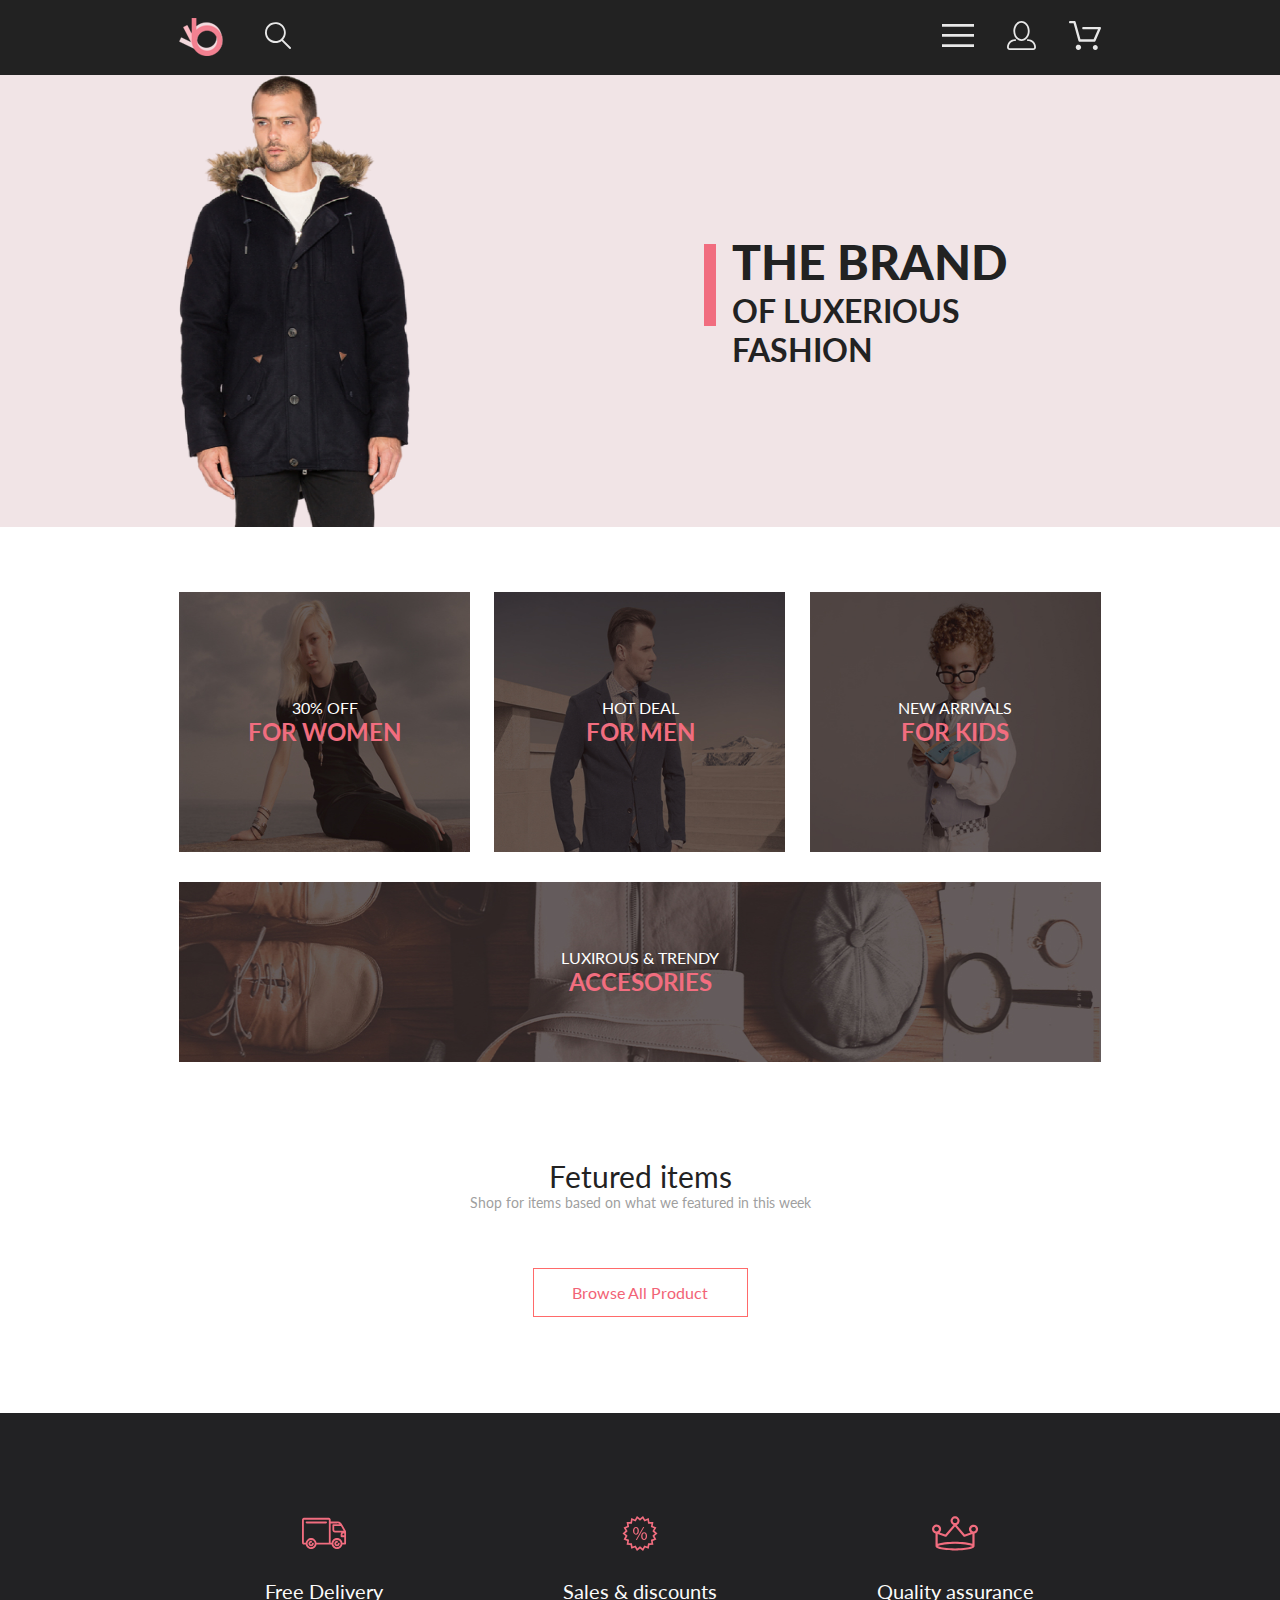
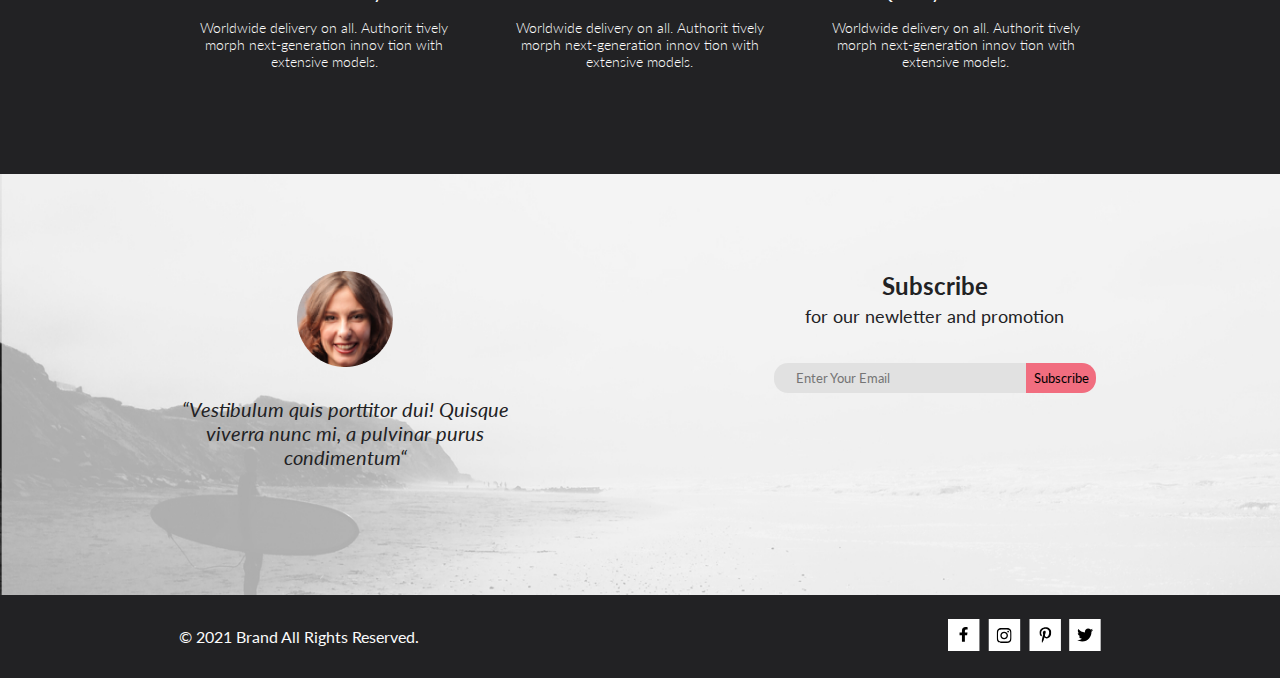
<file: index.html>
<!DOCTYPE html>
<html lang="en">

<head>
    <meta charset="UTF-8">
    <meta name="viewport" content="width=device-width, initial-scale=1.0">
    <title>Shop-1__JS</title>
    <link rel="stylesheet" href="css/style.css">
    <link rel="preconnect" href="https://fonts.gstatic.com">
    <link href="https://fonts.googleapis.com/css2?family=Lato:ital,wght@0,300;0,400;0,700;0,900;1,400&display=swap"
        rel="stylesheet">
</head>

<body>
    <header class="header">
        <div class="container">
            <div class="header__flex">
                <div class="header__item">
                    <svg class="logo" width="44" height="38" viewBox="0 0 44 38" fill="none"
                        xmlns="http://www.w3.org/2000/svg" xmlns:xlink="http://www.w3.org/1999/xlink">
                        <rect width="44" height="38" fill="url(#pattern0)" />
                        <defs>
                            <pattern id="pattern0" patternContentUnits="objectBoundingBox" width="1" height="1">
                                <use xlink:href="#image0" transform="scale(0.0227273 0.0263158)" />
                            </pattern>
                            <image id="image0" width="44" height="38"
                                xlink:href="[data-uri]" />
                        </defs>
                    </svg>
                    <button type="button" class="header__button "><svg id="search-img" width="27" height="28"
                            viewBox="0 0 27 28" fill="none" xmlns="http://www.w3.org/2000/svg">
                            <path
                                d="M19.0596 17.6259C20.6713 15.8658 21.6282 13.6048 21.7698 11.2225C21.9113 8.84018 21.2288 6.48173 19.8369 4.54318C18.445 2.60463 16.4285 1.20404 14.126 0.576619C11.8234 -0.0508009 9.3751 0.13316 7.19217 1.09761C5.00923 2.06205 3.22463 3.74825 2.13804 5.87302C1.05145 7.9978 0.729054 10.4318 1.225 12.7661C1.72094 15.1005 3.00501 17.1932 4.86158 18.6927C6.71814 20.1922 9.03413 21.0072 11.4206 21.0009C13.673 21.004 15.8645 20.27 17.6606 18.9109L25.4086 26.7179C25.4941 26.807 25.5965 26.8781 25.7099 26.927C25.8232 26.9759 25.9452 27.0017 26.0686 27.0029C26.1923 27.0033 26.3148 26.9782 26.4283 26.9292C26.5419 26.8801 26.6441 26.8082 26.7286 26.7179C26.9025 26.537 26.9997 26.2958 26.9997 26.0449C26.9997 25.794 26.9025 25.5528 26.7286 25.3719L19.0596 17.6259ZM2.88662 10.5009C2.89946 8.81563 3.41094 7.17187 4.35659 5.77685C5.30224 4.38183 6.63972 3.29801 8.20044 2.662C9.76115 2.02599 11.4752 1.86627 13.1266 2.20298C14.7779 2.53969 16.2926 3.35775 17.4797 4.55404C18.6668 5.75033 19.4732 7.27129 19.7972 8.92519C20.1212 10.5791 19.9483 12.2919 19.3002 13.8476C18.6522 15.4034 17.5581 16.7325 16.1559 17.6674C14.7536 18.6023 13.1059 19.1011 11.4206 19.1009C9.14916 19.0901 6.97482 18.1784 5.37484 16.566C3.77486 14.9537 2.87998 12.7724 2.88662 10.5009Z"
                                fill="#E8E8E8" />
                        </svg></button>
                    <input type="search" id="header-search" class="header-search">
                </div>
                <ul class=" header__item header__list">
                    <li class="header__list-item"><button type="button" id="burger"
                            class="header__button header__burger"><svg width="32" height="23" viewBox="0 0 32 23"
                                fill="none" xmlns="http://www.w3.org/2000/svg">
                                <path d="M0 23V20.31H32V23H0ZM0 12.76V10.07H32V12.76H0ZM0 2.69V0H32V2.69H0Z"
                                    fill="#E8E8E8" />
                            </svg>
                        </button></li>
                    <li class="header__list-item header__list-item-display"><a href="registration.html"><svg width="29"
                                height="29" viewBox="0 0 29 29" fill="none" xmlns="http://www.w3.org/2000/svg">
                                <path
                                    d="M14.5 19.937C19 19.937 22.656 15.464 22.656 9.968C22.656 4.472 19 0 14.5 0C13.3631 0.0217413 12.2463 0.303398 11.2351 0.823397C10.2239 1.34339 9.34507 2.08794 8.66602 3C7.12663 4.99573 6.30819 7.45381 6.34399 9.974C6.34399 15.465 10 19.937 14.5 19.937ZM14.5 1.813C18 1.813 20.844 5.472 20.844 9.969C20.844 14.466 17.998 18.125 14.5 18.125C11.002 18.125 8.15603 14.465 8.15503 9.969C8.15403 5.473 11 1.813 14.5 1.813ZM20.844 18.125C20.6036 18.125 20.373 18.2205 20.203 18.3905C20.033 18.5605 19.9375 18.7911 19.9375 19.0315C19.9375 19.2719 20.033 19.5025 20.203 19.6725C20.373 19.8425 20.6036 19.938 20.844 19.938C22.526 19.9399 24.1386 20.6088 25.3279 21.7982C26.5172 22.9875 27.1861 24.6 27.188 26.282C27.1875 26.5221 27.0918 26.7523 26.922 26.9221C26.7522 27.0918 26.5221 27.1875 26.282 27.188H2.71997C2.47985 27.1875 2.24975 27.0918 2.07996 26.9221C1.91016 26.7523 1.81449 26.5221 1.81396 26.282C1.81608 24.6001 2.48517 22.9877 3.67444 21.7985C4.86371 20.6092 6.47608 19.9401 8.15796 19.938C8.39824 19.938 8.62868 19.8425 8.79858 19.6726C8.96849 19.5027 9.06396 19.2723 9.06396 19.032C9.06396 18.7917 8.96849 18.5613 8.79858 18.3914C8.62868 18.2215 8.39824 18.126 8.15796 18.126C5.99541 18.1279 3.92201 18.9875 2.39258 20.5164C0.863144 22.0453 0.00264777 24.1185 0 26.281C0.000794067 27.0019 0.287502 27.693 0.797241 28.2027C1.30698 28.7125 1.99811 28.9992 2.71899 29H26.282C27.0027 28.9989 27.6936 28.7121 28.2031 28.2024C28.7126 27.6927 28.9992 27.0017 29 26.281C28.9974 24.1187 28.1372 22.0457 26.6083 20.5168C25.0793 18.9878 23.0063 18.1276 20.844 18.125Z"
                                    fill="#E8E8E8" />
                            </svg></a></li>

                    <li class="header__list-item header__list-item--margin header__list-item-display"><a
                            href="cart.html" class="header__button header__basket"><svg width="32" height="29"
                                viewBox="0 0 32 29" fill="none" xmlns="http://www.w3.org/2000/svg">
                                <path
                                    d="M26.2009 29C25.5532 28.9738 24.9415 28.6948 24.4972 28.2227C24.0529 27.7506 23.8114 27.1232 23.8245 26.475C23.8376 25.8269 24.1043 25.2097 24.5673 24.7559C25.0303 24.3022 25.6527 24.048 26.301 24.048C26.9493 24.048 27.5717 24.3022 28.0347 24.7559C28.4977 25.2097 28.7644 25.8269 28.7775 26.475C28.7906 27.1232 28.549 27.7506 28.1047 28.2227C27.6604 28.6948 27.0488 28.9738 26.401 29H26.2009ZM6.75293 26.32C6.75293 25.79 6.91011 25.2718 7.20459 24.8311C7.49907 24.3904 7.91764 24.0469 8.40735 23.844C8.89705 23.6412 9.43594 23.5881 9.95581 23.6915C10.4757 23.7949 10.9532 24.0502 11.328 24.425C11.7028 24.7998 11.9581 25.2773 12.0615 25.7972C12.1649 26.317 12.1118 26.8559 11.9089 27.3456C11.7061 27.8353 11.3626 28.2539 10.9219 28.5483C10.4812 28.8428 9.96304 29 9.43298 29C9.08087 29.0003 8.73212 28.9311 8.40674 28.7966C8.08136 28.662 7.78569 28.4646 7.53662 28.2158C7.28755 27.9669 7.09001 27.6713 6.9552 27.3461C6.82039 27.0208 6.75098 26.6721 6.75098 26.32H6.75293ZM10.553 20.686C10.2935 20.6868 10.0409 20.6024 9.83411 20.4457C9.62727 20.2891 9.47758 20.0689 9.40796 19.819L4.57495 2.36401H1.18201C0.868521 2.36401 0.567859 2.23947 0.346191 2.01781C0.124523 1.79614 0 1.49549 0 1.18201C0 0.868519 0.124523 0.567873 0.346191 0.346205C0.567859 0.124537 0.868521 5.81268e-06 1.18201 5.81268e-06H5.46301C5.7225 -0.00080736 5.97504 0.0837201 6.18176 0.240568C6.38848 0.397416 6.53784 0.617884 6.60693 0.868006L11.4399 18.323H24.6179L29.001 8.27501H14.401C14.2428 8.27961 14.0854 8.25242 13.9379 8.19507C13.7904 8.13771 13.6559 8.05134 13.5424 7.94108C13.4288 7.83082 13.3386 7.69891 13.277 7.55315C13.2154 7.40739 13.1836 7.25075 13.1836 7.0925C13.1836 6.93426 13.2154 6.77762 13.277 6.63186C13.3386 6.4861 13.4288 6.35419 13.5424 6.24393C13.6559 6.13367 13.7904 6.0473 13.9379 5.98994C14.0854 5.93259 14.2428 5.90541 14.401 5.91001H30.814C31.0097 5.90996 31.2022 5.95866 31.3744 6.05172C31.5465 6.14478 31.6928 6.27926 31.7999 6.44301C31.9078 6.60729 31.9734 6.79569 31.9908 6.99145C32.0083 7.18721 31.9771 7.38424 31.9 7.565L26.495 19.977C26.4026 20.1876 26.251 20.3668 26.0585 20.4927C25.866 20.6186 25.641 20.6858 25.411 20.686H10.553Z"
                                    fill="#E8E8E8" />
                            </svg>
                        </a></li>
                </ul>
            </div>
        </div>
        <nav id="navigation" class="navigation">
            <h2 class="navigation__h2">Menu</h2>
            <ul class="navigation__list">
                <li class="navigation__item">
                    <h3 class="navigation__h3">Man</h3>
                    <ul class="navigation__item-list">
                        <li class="navigation__item-list-li"><a href="#"
                                class="navigation__item-list-link navigation__item-list-link--hover">Accessories</a>
                        </li>
                        <li class="navigation__item-list-li"><a href="#"
                                class="navigation__item-list-link navigation__item-list-link--hover">Bags</a>
                        </li>
                        <li class="navigation__item-list-li"><a href="#"
                                class="navigation__item-list-link navigation__item-list-link--hover">Denim</a>
                        </li>
                        <li class="navigation__item-list-li navigation__item-list-li--margin"><a href="#"
                                class="navigation__item-list-link navigation__item-list-link--hover">T-Shirts</a>
                        </li>
                    </ul>
                </li>
                <li class="navigation__item">
                    <h3 class="navigation__h3">Woman</h3>
                    <ul class="navigation__item-list">
                        <li class="navigation__item-list-li"><a href="#"
                                class="navigation__item-list-link navigation__item-list-link--hover">Accessories</a>
                        </li>
                        <li class="navigation__item-list-li"><a href="#"
                                class="navigation__item-list-link navigation__item-list-link--hover">Jackets &
                                Coats</a></li>
                        <li class="navigation__item-list-li"><a href="#"
                                class="navigation__item-list-link navigation__item-list-link--hover">Polos</a>
                        </li>
                        <li class="navigation__item-list-li"><a href="#"
                                class="navigation__item-list-link navigation__item-list-link--hover">T-Shirts</a>
                        </li>
                        <li class="navigation__item-list-li navigation__item-list-li--margin"><a href="#"
                                class="navigation__item-list-link navigation__item-list-link--hover">Shirts</a>
                        </li>
                    </ul>
                </li>
                <li class="navigation__item">
                    <h3 class="navigation__h3">Kids</h3>
                    <ul class="navigation__item-list">
                        <li class="navigation__item-list-li"><a href="#"
                                class="navigation__item-list-link navigation__item-list-link--hover">Accessories</a>
                        </li>
                        <li class="navigation__item-list-li"><a href="#"
                                class="navigation__item-list-link navigation__item-list-link--hover">Jackets &
                                Coats</a></li>
                        <li class="navigation__item-list-li"><a href="#"
                                class="navigation__item-list-link navigation__item-list-link--hover">Polos</a>
                        </li>
                        <li class="navigation__item-list-li"><a href="#"
                                class="navigation__item-list-link navigation__item-list-link--hover">T-Shirts</a>
                        </li>
                        <li class="navigation__item-list-li"><a href="#"
                                class="navigation__item-list-link navigation__item-list-link--hover">Shirts</a>
                        </li>
                        <li class="navigation__item-list-li navigation__item-list-li--margin"><a href="#"
                                class="navigation__item-list-link navigation__item-list-link--hover">Bags</a>
                        </li>
                    </ul>
                </li>
            </ul>
            <button class="navigation__button-cross" type="button"><img src="img/nav__img-cross.png"
                    alt="Крестик"></button>
        </nav>
    </header>
    <main class="main">
        <section class="intro">
            <div class="intro__flex container">
                <div class="intro__item intro__item--display">
                    <img src="img/intro_img.png" class="intro__img" width="800" height="764" alt="Мужчина">
                </div>
                <div class="intro__item intro__item--font">
                    <div style="position: relative;">
                        <h1 class="intro__item-before"><span class="intro__h1 intro__h1--weight--900">The
                                brand</span> <span class="intro__h1 intro__h1--weight--700">of luxerious
                                fashion</span></h1>
                    </div>
                </div>
            </div>
            <div class="intro__overlay"></div>
        </section>
        <section class="stock">
            <div class="container">
                <h2 class="stock__h2-none">Stock</h2>
                <ul class="stock__flex">
                    <li class="stock__for-women stock__item">
                        <h2 class="stock__h2">30% off</h2>
                        <p class="stock__text">For women</p>
                    </li>
                    <li class="stock__for-men stock__item">
                        <h2 class="stock__h2">Hot deal</h2>
                        <p class="stock__text">For men</p>
                    </li>
                    <li class="stock__for-kids stock__item">
                        <h2 class="stock__h2">New arrivals</h2>
                        <p class="stock__text">For kids</p>
                    </li>
                    <li class="stock__accesories">
                        <h2 class="stock__h2">Luxirous & trendy</h2>
                        <p class="stock__text">Accesories</p>
                    </li>
                </ul>
            </div>
        </section>
        <section class="fetured">
            <div class="container">
                <h2 class="fetured__h2">Fetured items</h2>
                <p class="fetured__text">Shop for items based on what we featured in this week</p>
                <ul class="fetured__flex">

                </ul>
                <button type="button" class="fetured__button">Browse All Product</button>
            </div>
        </section>
        <section class="advantages">
            <h2 class="advantages__h2-none">Advantages</h2>
            <div class="container">
                <ul class="advantages__flex">
                    <li class="advantages__item">
                        <svg class="advantages__img" width="45" height="35" viewBox="0 0 46 32" fill="none"
                            xmlns="http://www.w3.org/2000/svg">
                            <path
                                d="M30.2873 27.2429H14.8103C14.6031 28.5509 13.936 29.742 12.929 30.6021C11.922 31.4621 10.6411 31.9346 9.31682 31.9346C7.99252 31.9346 6.71166 31.4621 5.70464 30.6021C4.69762 29.742 4.03052 28.5509 3.82332 27.2429H1.88631C1.39149 27.2397 0.918139 27.0404 0.570025 26.6887C0.221911 26.337 0.0274507 25.8618 0.0293142 25.3669V1.87695C0.0271852 1.38195 0.221516 0.906335 0.569658 0.554443C0.917801 0.202551 1.39131 0.00317363 1.88631 0H27.4373C27.9322 0.00317353 28.4056 0.202522 28.7536 0.554443C29.1016 0.906364 29.2957 1.38204 29.2933 1.87695V3.78198H36.4143C36.4947 3.78164 36.5747 3.79208 36.6523 3.81299C38.9523 4.01299 40.1093 5.2129 41.3293 7.2749L44.8883 13.3689C44.9732 13.5136 45.018 13.6782 45.0183 13.8459V26.304C45.0194 26.5515 44.9221 26.7892 44.7479 26.9651C44.5737 27.141 44.3369 27.2406 44.0893 27.2419H41.2753C41.0681 28.5499 40.401 29.741 39.394 30.6011C38.387 31.4611 37.1061 31.9336 35.7818 31.9336C34.4575 31.9336 33.1767 31.4611 32.1696 30.6011C31.1626 29.741 30.4955 28.5499 30.2883 27.2419L30.2873 27.2429ZM32.0653 26.304C32.0732 27.0369 32.2977 27.7511 32.7107 28.3567C33.1236 28.9623 33.7065 29.4322 34.3859 29.7073C35.0653 29.9824 35.811 30.0503 36.5289 29.9026C37.2469 29.7548 37.9051 29.398 38.4207 28.877C38.9363 28.3559 39.2862 27.6941 39.4265 26.9746C39.5667 26.2551 39.491 25.5103 39.2088 24.8337C38.9267 24.1572 38.4507 23.5794 37.8408 23.1729C37.2309 22.7663 36.5143 22.5491 35.7813 22.5488C34.791 22.5552 33.8436 22.9543 33.1469 23.6582C32.4503 24.3621 32.0613 25.3136 32.0653 26.304ZM5.60134 26.304C5.60923 27.0369 5.83376 27.7511 6.24669 28.3567C6.65962 28.9623 7.2425 29.4322 7.92192 29.7073C8.60135 29.9824 9.34697 30.0503 10.0649 29.9026C10.7829 29.7548 11.4411 29.398 11.9567 28.877C12.4723 28.3559 12.8222 27.6941 12.9625 26.9746C13.1027 26.2551 13.027 25.5103 12.7448 24.8337C12.4627 24.1572 11.9867 23.5794 11.3768 23.1729C10.7669 22.7663 10.0503 22.5491 9.31731 22.5488C8.32679 22.5549 7.37915 22.9537 6.6823 23.6577C5.98545 24.3617 5.59634 25.3134 5.60033 26.304H5.60134ZM41.2733 25.366H43.1593V19.7478H40.4233C40.3007 19.7473 40.1794 19.7227 40.0664 19.6753C39.9533 19.6279 39.8507 19.5585 39.7644 19.4714C39.6781 19.3843 39.6099 19.281 39.5635 19.1675C39.5172 19.054 39.4937 18.9324 39.4943 18.8098V16.9629C39.494 16.2423 39.7696 15.5488 40.2643 15.0249H33.8853C33.8081 15.0248 33.7312 15.015 33.6563 14.9958C32.9516 14.933 32.2961 14.6081 31.8194 14.0852C31.3428 13.5623 31.0798 12.8794 31.0823 12.1719V7.47192C31.0817 7.34927 31.1052 7.22758 31.1515 7.11401C31.1978 7.00044 31.2661 6.89725 31.3523 6.81006C31.4386 6.72286 31.5412 6.6535 31.6543 6.60596C31.7674 6.55841 31.8887 6.53361 32.0113 6.53296H38.4943C38.15 6.21428 37.7426 5.97123 37.2986 5.81982C36.8545 5.66842 36.3836 5.61187 35.9163 5.65381H29.2933V25.3618H30.2873C30.4945 24.0538 31.1616 22.8627 32.1687 22.0027C33.1757 21.1426 34.4565 20.6702 35.7808 20.6702C37.1051 20.6702 38.386 21.1426 39.393 22.0027C40.4 22.8627 41.0671 24.0538 41.2743 25.3618L41.2733 25.366ZM14.8093 25.366H27.4363V1.87598H1.88631V25.366H3.82332C4.03052 24.058 4.69762 22.8666 5.70464 22.0066C6.71166 21.1465 7.99252 20.6741 9.31682 20.6741C10.6411 20.6741 11.922 21.1465 12.929 22.0066C13.936 22.8666 14.6031 24.058 14.8103 25.366H14.8093ZM41.3513 16.9658V17.875H43.1593V16.0278H42.2803C42.0335 16.0294 41.7973 16.1288 41.6234 16.304C41.4495 16.4792 41.352 16.716 41.3523 16.9629L41.3513 16.9658ZM32.9383 12.1738C32.9372 12.4263 33.0363 12.6691 33.2139 12.8486C33.3914 13.0282 33.6328 13.13 33.8853 13.1318C33.9492 13.1316 34.0129 13.1384 34.0753 13.1519H42.6003L39.8343 8.41602H32.9343L32.9383 12.1738ZM33.0313 26.3059C33.0284 25.5734 33.3162 24.8695 33.8316 24.3489C34.3469 23.8283 35.0478 23.5333 35.7803 23.5288C36.0291 23.5288 36.2677 23.6278 36.4436 23.8037C36.6195 23.9796 36.7183 24.218 36.7183 24.4668C36.7183 24.7156 36.6195 24.9542 36.4436 25.1301C36.2677 25.306 36.0291 25.4048 35.7803 25.4048C35.602 25.4032 35.4272 25.4548 35.2782 25.5527C35.1291 25.6507 35.0125 25.7905 34.9432 25.9548C34.8738 26.1191 34.8548 26.3005 34.8887 26.4756C34.9225 26.6507 35.0076 26.8118 35.1331 26.9385C35.2586 27.0651 35.419 27.1516 35.5938 27.187C35.7686 27.2224 35.9499 27.2051 36.1149 27.1372C36.2798 27.0693 36.4208 26.9538 36.5201 26.8057C36.6193 26.6575 36.6723 26.4833 36.6723 26.3049C36.6723 26.0587 36.7701 25.8226 36.9443 25.6484C37.1184 25.4743 37.3546 25.3765 37.6008 25.3765C37.8471 25.3765 38.0832 25.4743 38.2574 25.6484C38.4315 25.8226 38.5293 26.0587 38.5293 26.3049C38.5293 27.0343 38.2396 27.7338 37.7239 28.2495C37.2081 28.7652 36.5087 29.0549 35.7793 29.0549C35.05 29.0549 34.3505 28.7652 33.8348 28.2495C33.319 27.7338 33.0293 27.0343 33.0293 26.3049L33.0313 26.3059ZM6.56731 26.3059C6.56438 25.5734 6.8522 24.8695 7.36757 24.3489C7.88294 23.8283 8.58378 23.5333 9.31633 23.5288C9.5651 23.5288 9.80369 23.6278 9.9796 23.8037C10.1555 23.9796 10.2543 24.218 10.2543 24.4668C10.2543 24.7156 10.1555 24.9542 9.9796 25.1301C9.80369 25.306 9.5651 25.4048 9.31633 25.4048C9.138 25.4032 8.96319 25.4548 8.81413 25.5527C8.66508 25.6507 8.54849 25.7905 8.47914 25.9548C8.4098 26.1191 8.39082 26.3005 8.42464 26.4756C8.45846 26.6507 8.54354 26.8118 8.66908 26.9385C8.79463 27.0651 8.95498 27.1516 9.12978 27.187C9.30458 27.2224 9.48595 27.2051 9.65087 27.1372C9.81579 27.0693 9.95683 26.9538 10.0561 26.8057C10.1553 26.6575 10.2083 26.4833 10.2083 26.3049C10.2083 26.0587 10.3061 25.8226 10.4803 25.6484C10.6544 25.4743 10.8906 25.3765 11.1368 25.3765C11.3831 25.3765 11.6193 25.4743 11.7934 25.6484C11.9675 25.8226 12.0653 26.0587 12.0653 26.3049C12.0653 27.0343 11.7756 27.7338 11.2599 28.2495C10.7441 28.7652 10.0447 29.0549 9.31532 29.0549C8.58598 29.0549 7.8865 28.7652 7.37078 28.2495C6.85505 27.7338 6.56532 27.0343 6.56532 26.3049L6.56731 26.3059ZM4.70934 5.65991C4.46056 5.65991 4.22198 5.56116 4.04607 5.38525C3.87016 5.20934 3.77132 4.9707 3.77132 4.72192C3.77132 4.47315 3.87016 4.2345 4.04607 4.05859C4.22198 3.88268 4.46056 3.78394 4.70934 3.78394H24.6093C24.8581 3.78394 25.0967 3.88268 25.2726 4.05859C25.4485 4.2345 25.5473 4.47315 25.5473 4.72192C25.5473 4.9707 25.4485 5.20934 25.2726 5.38525C25.0967 5.56116 24.8581 5.65991 24.6093 5.65991H4.70934Z"
                                fill="#F16D7F" />
                        </svg>
                        <h2 class="advantages__h2">Free Delivery</h2>
                        <p class="advantages__text">Worldwide delivery on all. Authorit tively morph next-generation
                            innov tion with
                            extensive
                            models.</p>
                    </li>
                    <li class="advantages__item">
                        <svg class="advantages__img" width="40" height="35" viewBox="0 0 40 40" fill="none"
                            xmlns="http://www.w3.org/2000/svg">
                            <path
                                d="M19.994 37.0239L16.523 39.9238L14.235 36.0039L9.995 37.5159L9.17297 33.0359L4.67999 32.991L5.41199 28.491L1.20398 26.8909L3.414 22.925L0 19.96L3.41199 16.9929L1.20203 13.0278L5.41101 11.428L4.67798 6.93286L9.172 6.88892L9.99402 2.40894L14.234 3.91992L16.522 0L19.993 2.8999L23.464 0L25.753 3.9209L29.993 2.40894L30.814 6.88989L35.308 6.93481L34.576 11.4299L38.784 13.03L36.574 16.9958L39.986 19.9609L36.574 22.928L38.783 26.894L34.574 28.4939L35.307 32.988L30.812 33.033L29.991 37.5139L25.753 36.0029L23.464 39.9229L19.994 37.0239ZM21.2 35.541L22.961 37.012L24.122 35.022L24.914 33.666L26.382 34.189L28.533 34.957L28.95 32.6838L29.235 31.1289L30.796 31.113L33.078 31.092L32.706 28.8098L32.452 27.25L33.911 26.696L36.045 25.8828L34.925 23.873L34.159 22.498L35.342 21.4709L37.076 19.9609L35.343 18.4609L34.16 17.4319L34.926 16.0559L36.047 14.0449L33.913 13.2339L32.454 12.6809L32.709 11.1208L33.081 8.83984L30.799 8.81689L29.239 8.80103L28.954 7.24683L28.538 4.97388L26.386 5.74097L24.918 6.26392L24.125 4.90698L22.963 2.91699L21.201 4.38794L19.996 5.39282L18.791 4.38794L17.03 2.91699L15.869 4.90601L15.077 6.26294L13.608 5.73999L11.458 4.97192L11.04 7.24585L10.755 8.80005L9.19501 8.81592L6.914 8.83789L7.28601 11.1199L7.53998 12.678L6.08099 13.2329L3.94598 14.0439L5.06702 16.0549L5.83301 17.4299L4.65002 18.459L2.91602 19.967L4.64899 21.4739L5.83197 22.5029L5.06598 23.8779L3.94501 25.8879L6.078 26.698L7.53802 27.2529L7.28302 28.812L6.91199 31.0959L9.19299 31.1189L10.753 31.135L11.038 32.6899L11.455 34.9619L13.607 34.1948L15.076 33.6719L15.868 35.0288L17.03 37.019L18.791 35.5479L19.996 34.543L21.2 35.541ZM21.318 23.02C21.318 20.093 22.883 18.4648 24.777 18.4648C26.783 18.4648 28.077 20.0279 28.077 22.7949C28.077 25.8539 26.492 27.3718 24.662 27.3718C22.883 27.3718 21.338 25.922 21.318 23.02ZM22.839 22.9319C22.816 24.7829 23.521 26.1899 24.711 26.1899C25.988 26.1899 26.561 24.8049 26.561 22.8899C26.561 21.1249 26.054 19.6528 24.711 19.6528C23.5 19.6488 22.839 21.1029 22.839 22.9309V22.9319ZM15.194 27.332L23.609 12.613H24.842L16.427 27.332H15.194ZM11.979 16.99C11.979 14.09 13.542 12.458 15.437 12.458C17.437 12.458 18.763 14.022 18.763 16.79C18.763 19.848 17.177 21.365 15.327 21.365C13.544 21.365 12 19.915 11.979 16.991V16.99ZM13.521 16.9238C13.477 18.7748 14.162 20.1809 15.371 20.1829C16.648 20.1829 17.221 18.7988 17.221 16.8828C17.221 15.1168 16.714 13.645 15.371 13.645C14.162 13.642 13.521 15.092 13.521 16.925V16.9238Z"
                                fill="#F16D7F" />
                        </svg>
                        <h2 class="advantages__h2">Sales & discounts</h2>
                        <p class="advantages__text">Worldwide delivery on all. Authorit tively morph next-generation
                            innov tion with
                            extensive
                            models.</p>
                    </li>
                    <li class="advantages__item">
                        <svg class="advantages__img" width="47" height="35" viewBox="0 0 48 35" fill="none"
                            xmlns="http://www.w3.org/2000/svg">
                            <path
                                d="M42.3938 8.53564C41.1774 8.52335 40.0058 8.99349 39.1351 9.84302C38.2644 10.6925 37.7655 11.8522 37.7479 13.0686C37.751 13.7086 37.892 14.3405 38.1612 14.9211C38.4304 15.5018 38.8215 16.0176 39.3079 16.4336L33.4479 18.4888L25.1089 8.80566C26.0042 8.50693 26.784 7.93646 27.3396 7.17358C27.8953 6.41071 28.1992 5.49331 28.2089 4.54956C28.1837 3.33432 27.6832 2.17743 26.8149 1.3269C25.9465 0.476377 24.7794 0 23.5639 0C22.3484 0 21.1813 0.476377 20.3129 1.3269C19.4446 2.17743 18.9441 3.33432 18.9189 4.54956C18.9285 5.48395 19.2261 6.39274 19.771 7.15186C20.316 7.91097 21.0817 8.48368 21.9639 8.79175L13.6119 18.4917L7.75396 16.4368C8.24003 16.0206 8.63074 15.5045 8.89959 14.9238C9.16843 14.3432 9.30908 13.7116 9.31194 13.0718C9.33497 12.195 9.10937 11.3296 8.6613 10.5757C8.21324 9.82172 7.56095 9.2099 6.77983 8.81104C5.99872 8.41217 5.12072 8.2424 4.24724 8.32153C3.37376 8.40067 2.54051 8.72555 1.8438 9.2583C1.14709 9.79105 0.61538 10.5101 0.310108 11.3323C0.00483695 12.1545 -0.0615238 13.0462 0.118702 13.9045C0.298928 14.7629 0.718349 15.5526 1.32854 16.1826C1.93873 16.8126 2.7148 17.2571 3.56694 17.4646V29.7556C3.5743 29.8376 3.59101 29.9184 3.61687 29.9966C3.58394 30.1233 3.56721 30.2538 3.56694 30.3848C3.56694 34.7968 21.4859 34.9268 23.5289 34.9268C25.5719 34.9268 43.4909 34.7978 43.4909 30.3848C43.4902 30.2539 43.4733 30.1234 43.4408 29.9966C43.4685 29.9189 43.4853 29.8379 43.4909 29.7556V17.4646C44.5898 17.2244 45.5595 16.5828 46.2103 15.6653C46.861 14.7478 47.1458 13.6204 47.0091 12.5039C46.8724 11.3874 46.3239 10.3621 45.471 9.62866C44.6181 8.89526 43.5223 8.50653 42.3979 8.53857L42.3938 8.53564ZM21.1749 4.55176C21.1633 4.07755 21.2934 3.61062 21.5485 3.21069C21.8036 2.81076 22.172 2.49591 22.6069 2.3064C23.0417 2.11688 23.5232 2.06132 23.9898 2.14673C24.4564 2.23214 24.887 2.45463 25.2265 2.78589C25.566 3.11715 25.7991 3.542 25.8959 4.00635C25.9928 4.4707 25.9491 4.95345 25.7703 5.39282C25.5916 5.8322 25.2859 6.20831 24.8924 6.47314C24.4988 6.73798 24.0353 6.8795 23.561 6.87964C22.9362 6.88605 22.3343 6.64481 21.8871 6.2085C21.44 5.77218 21.1838 5.17647 21.1749 4.55176ZM13.5849 20.8276C13.8019 20.9026 14.0362 20.9113 14.2581 20.8525C14.48 20.7938 14.6794 20.6701 14.8309 20.4976L23.5309 10.3977L32.2309 20.4976C32.3821 20.6702 32.5813 20.7938 32.803 20.8528C33.0248 20.9117 33.2589 20.9033 33.4759 20.8286L41.2339 18.1038V28.0408C36.3489 25.9188 25.1249 25.8406 23.5339 25.8406C21.9429 25.8406 10.7149 25.9198 5.83391 28.0408V18.1038L13.5849 20.8276ZM23.5279 32.7166C14.8279 32.7166 9.27888 31.7057 6.97087 30.8547C6.6198 30.7373 6.28407 30.578 5.97087 30.3806C6.69287 29.8596 9.03194 29.1487 12.9369 28.6487C19.9723 27.844 27.0765 27.844 34.1119 28.6487C38.0119 29.1487 40.357 29.8596 41.077 30.3806C40.7663 30.5794 40.4321 30.7388 40.082 30.8547C37.78 31.7037 32.2359 32.7166 23.5279 32.7166ZM2.28093 13.0686C2.2698 12.5945 2.40025 12.1279 2.65557 11.7283C2.91089 11.3286 3.27952 11.0139 3.71441 10.8247C4.14929 10.6355 4.63063 10.5801 5.0971 10.6658C5.56356 10.7514 5.99399 10.9743 6.3333 11.3057C6.67261 11.637 6.90543 12.0618 7.00212 12.5261C7.09882 12.9904 7.05498 13.4731 6.87615 13.9124C6.69732 14.3516 6.39159 14.7277 5.9981 14.9924C5.6046 15.2572 5.14118 15.3986 4.66692 15.3987C4.04176 15.4054 3.43941 15.1638 2.99212 14.7271C2.54482 14.2903 2.28911 13.6937 2.28093 13.0686ZM42.3938 15.3987C41.9359 15.3875 41.4914 15.2414 41.116 14.9788C40.7406 14.7162 40.451 14.3487 40.2834 13.9224C40.1158 13.496 40.0776 13.0297 40.1738 12.5818C40.2699 12.1339 40.496 11.7241 40.8238 11.4041C41.1516 11.084 41.5664 10.8677 42.0165 10.7822C42.4666 10.6968 42.9319 10.7459 43.3542 10.9236C43.7765 11.1013 44.137 11.3997 44.3906 11.7812C44.6442 12.1628 44.7796 12.6105 44.78 13.0686C44.7713 13.6935 44.5153 14.2895 44.068 14.7261C43.6208 15.1626 43.0188 15.4041 42.3938 15.3977V15.3987Z"
                                fill="#F16D7F" />
                        </svg>

                        <h2 class="advantages__h2">Quality assurance</h2>
                        <p class="advantages__text">Worldwide delivery on all. Authorit tively morph next-generation
                            innov tion with
                            extensive
                            models.</p>
                    </li>
                </ul>
            </div>
        </section>
    </main>
    <footer class="footer">
        <div class="footer__top">
            <div class="container">
                <div class="footer__top-flex">
                    <div class="footer__item">
                        <img src="img/footer-picture.png" class="footer__top-picture" width="96" height="96"
                            alt="Девушка">
                        <p class="footer__top-quote">“Vestibulum quis porttitor dui! Quisque viverra nunc mi, a
                            pulvinar
                            purus condimentum“</p>
                    </div>
                    <div class="footer__item">
                        <form action="#" method="POST" name="mail">
                            <fieldset class="footer-fieldset">
                                <legend class="legend"> <span> Subscribe </span>for our newletter and promotion
                                </legend>
                                <input type="email" class="subscribe-email" required placeholder="Enter Your Email">
                                <input class="footer__button-subscribe" type="submit" value="Subscribe">
                            </fieldset>
                        </form>
                    </div>
                </div>
            </div>
        </div>

        <div class="footer__bottom ">
            <div class="container">
                <div class="footer__flex">
                    <p class="footer__bottom-text">© 2021 Brand All Rights Reserved.</p>
                    <ul class="footer__list">
                        <li><a href="#" class="footer__icon footer__icon--hover"><svg width="32" height="32"
                                    viewBox="0 0 32 32" xmlns="http://www.w3.org/2000/svg">
                                    <path d="M31.4506 0H0V32H31.4506V0Z" fill="white" class="footer-icon-background" />
                                    <path
                                        d="M19.0884 16.28L19.5069 13.616H16.8902V11.8873C16.8902 11.1585 17.2557 10.4481 18.4277 10.4481H19.6172V8.17997C19.6172 8.17997 18.5377 8 17.5056 8C15.3507 8 13.9422 9.27593 13.9422 11.5857V13.616H11.5469V16.28H13.9422V22.72H16.8902V16.28H19.0884Z"
                                        fill="black" class="footer-icon-color" />
                                </svg></a></li>
                        <li><a href="#" class="footer__icon footer__icon--hover"><svg width="33" height="32"
                                    viewBox="0 0 33 32" fill="none" xmlns="http://www.w3.org/2000/svg">
                                    <path class="footer-icon-background" d="M32.1889 0H0.738281V32H32.1889V0Z"
                                        fill="white" />
                                    <g clip-path="url(#clip0)">
                                        <path class="footer-icon-color"
                                            d="M16.139 12.6816C14.0238 12.6816 12.3177 14.3849 12.3177 16.4966C12.3177 18.6083 14.0238 20.3117 16.139 20.3117C18.2541 20.3117 19.9602 18.6083 19.9602 16.4966C19.9602 14.3849 18.2541 12.6816 16.139 12.6816ZM16.139 18.9769C14.7721 18.9769 13.6547 17.8646 13.6547 16.4966C13.6547 15.1287 14.7688 14.0164 16.139 14.0164C17.5092 14.0164 18.6233 15.1287 18.6233 16.4966C18.6233 17.8646 17.5058 18.9769 16.139 18.9769ZM21.0078 12.5255C21.0078 13.0203 20.6087 13.4154 20.1165 13.4154C19.621 13.4154 19.2252 13.0169 19.2252 12.5255C19.2252 12.0341 19.6243 11.6357 20.1165 11.6357C20.6087 11.6357 21.0078 12.0341 21.0078 12.5255ZM23.5386 13.4287C23.4821 12.2367 23.2094 11.1808 22.3347 10.3109C21.4634 9.44097 20.4058 9.1687 19.2119 9.10894C17.9814 9.03921 14.2932 9.03921 13.0627 9.10894C11.8721 9.16538 10.8145 9.43765 9.93987 10.3076C9.06522 11.1775 8.79584 12.2333 8.73597 13.4253C8.66613 14.6539 8.66613 18.3361 8.73597 19.5646C8.79251 20.7566 9.06522 21.8124 9.93987 22.6824C10.8145 23.5523 11.8688 23.8246 13.0627 23.8843C14.2932 23.9541 17.9814 23.9541 19.2119 23.8843C20.4058 23.8279 21.4634 23.5556 22.3347 22.6824C23.2061 21.8124 23.4788 20.7566 23.5386 19.5646C23.6085 18.3361 23.6085 14.6572 23.5386 13.4287ZM21.949 20.8828C21.6895 21.5335 21.1874 22.0349 20.5322 22.2972C19.5511 22.6857 17.2231 22.596 16.139 22.596C15.0548 22.596 12.7235 22.6824 11.7457 22.2972C11.0939 22.0382 10.5917 21.5369 10.329 20.8828C9.93987 19.9033 10.0297 17.5791 10.0297 16.4966C10.0297 15.4142 9.9432 13.0867 10.329 12.1105C10.5884 11.4597 11.0906 10.9583 11.7457 10.696C12.7268 10.3076 15.0548 10.3972 16.139 10.3972C17.2231 10.3972 19.5545 10.3109 20.5322 10.696C21.184 10.955 21.6862 11.4564 21.949 12.1105C22.3381 13.09 22.2483 15.4142 22.2483 16.4966C22.2483 17.5791 22.3381 19.9066 21.949 20.8828Z"
                                            fill="black" />
                                    </g>
                                    <defs>
                                        <clipPath id="clip0">
                                            <rect width="14.8991" height="17" fill="white"
                                                transform="translate(8.68555 8)" />
                                        </clipPath>
                                    </defs>
                                </svg></a>
                        </li>
                        <li><a href="#" class="footer__icon footer__icon--hover"><svg width="32" height="32"
                                    viewBox="0 0 32 32" fill="none" xmlns="http://www.w3.org/2000/svg">
                                    <path class="footer-icon-background" d="M31.9252 0H0.474609V32H31.9252V0Z"
                                        fill="white" />
                                    <g clip-path="url(#clip1)">
                                        <path class="footer-icon-color"
                                            d="M16.7403 8.20312C13.5556 8.20312 10.4082 10.3406 10.4082 13.8C10.4082 16 11.6374 17.25 12.3823 17.25C12.6896 17.25 12.8666 16.3875 12.8666 16.1438C12.8666 15.8531 12.1309 15.2344 12.1309 14.025C12.1309 11.5125 14.0305 9.73125 16.4889 9.73125C18.6027 9.73125 20.1671 10.9406 20.1671 13.1625C20.1671 14.8219 19.506 17.9344 17.3642 17.9344C16.5913 17.9344 15.9302 17.3719 15.9302 16.5656C15.9302 15.3844 16.7496 14.2406 16.7496 13.0219C16.7496 10.9531 13.835 11.3281 13.835 13.8281C13.835 14.3531 13.9002 14.9344 14.133 15.4125C13.7046 17.2688 12.8293 20.0344 12.8293 21.9469C12.8293 22.5375 12.9131 23.1188 12.969 23.7094C13.0745 23.8281 13.0218 23.8156 13.1832 23.7563C14.7476 21.6 14.6917 21.1781 15.3994 18.3562C15.7812 19.0875 16.7683 19.4812 17.5505 19.4812C20.8469 19.4812 22.3275 16.2469 22.3275 13.3313C22.3275 10.2281 19.6643 8.20312 16.7403 8.20312Z"
                                            fill="black" />
                                    </g>
                                    <defs>
                                        <clipPath id="clip1">
                                            <rect width="11.9193" height="16" fill="white"
                                                transform="translate(10.4082 8)" />
                                        </clipPath>
                                    </defs>
                                </svg></a>
                        </li>
                        <li><a href="#" class="footer__icon footer__icon--hover footer__icon--margin"><svg width="32"
                                    height="32" viewBox="0 0 32 32" fill="none" xmlns="http://www.w3.org/2000/svg">
                                    <path class="footer-icon-background" d="M31.6635 0H0.212891V32H31.6635V0Z"
                                        fill="white" />
                                    <g clip-path="url(#clip2)">
                                        <path class="footer-icon-color"
                                            d="M22.417 12.7405C22.427 12.8826 22.427 13.0248 22.427 13.1669C22.427 17.5019 19.1498 22.4969 13.1599 22.4969C11.3145 22.4969 9.60022 21.9588 8.1582 21.0248C8.4204 21.0552 8.67247 21.0654 8.94475 21.0654C10.4674 21.0654 11.8691 20.5476 12.9884 19.6644C11.5565 19.6339 10.3565 18.6898 9.94305 17.3903C10.1447 17.4207 10.3464 17.441 10.5582 17.441C10.8506 17.441 11.1431 17.4004 11.4153 17.3294C9.92291 17.0248 8.80355 15.705 8.80355 14.1111V14.0705C9.23715 14.3141 9.74139 14.4664 10.2758 14.4867C9.39849 13.8979 8.82373 12.8928 8.82373 11.7557C8.82373 11.1466 8.98504 10.5882 9.26741 10.1009C10.8708 12.0908 13.2809 13.3902 15.9833 13.5324C15.9329 13.2887 15.9027 13.035 15.9027 12.7811C15.9027 10.974 17.3548 9.50195 19.1598 9.50195C20.0976 9.50195 20.9446 9.89789 21.5396 10.5375C22.2757 10.3954 22.9816 10.1212 23.6068 9.74561C23.3648 10.507 22.8505 11.1466 22.1749 11.5527C22.8304 11.4817 23.4657 11.2989 24.0505 11.0451C23.6069 11.6948 23.0522 12.2735 22.417 12.7405Z"
                                            fill="black" />
                                    </g>
                                    <defs>
                                        <clipPath id="clip2">
                                            <rect width="15.8924" height="16" fill="white"
                                                transform="translate(8.1582 8)" />
                                        </clipPath>
                                    </defs>
                                </svg></a></li>
                    </ul>
                </div>
            </div>
        </div>
    </footer>
    <script src="js/main.js"></script>
</body>

</html>
</file>
<file: css/style.css>
/*Обнуление*/
*{padding:0;margin:0;border:0;}
*,*:before,*:after{-moz-box-sizing:border-box;-webkit-box-sizing:border-box;box-sizing:border-box;}
:focus,:active{outline:none;}
a:focus,a:active{outline:none;}
nav,footer,header,aside{display:block;}
html,body{height:100%;width:100%;font-size:100%;line-height:1;font-size:14px;-ms-text-size-adjust:100%;-moz-text-size-adjust:100%;-webkit-text-size-adjust:100%;}
input,button,textarea{font-family:inherit;}
input::-ms-clear{display:none;}
button{cursor:pointer;}
button::-moz-focus-inner{padding:0;border:0;}
a,a:visited{text-decoration:none;}
a:hover{text-decoration:none;}
ul li{list-style:none;}
img{vertical-align:top;}
h1,h2,h3,h4,h5,h6{font-size:inherit;font-weight:inherit;}
/*--------------------*/




body {
    font-family: 'Lato', 'Arial', sans-serif;
    font-size: 14px;
    font-style: normal;
    font-weight: 300;
    line-height: 17px;
}

.wrapper {
    display: flex;
    flex-direction: column;
    min-height: 100%;
}

.content {
    flex-grow: 1;
}

.header {
    position: relative;
    background-color: #222222;
}

.container {
    width: 72%;
    margin: 0 auto;
}

.header__flex {
    display: flex;
    justify-content: space-between;
    align-items: center;
    padding: 18px 0px 19px 0px;
}

.header__item {
    display: flex;
    align-items: center;
}

.logo {
    margin-right: 41px;
}

#search-img {
    margin-right:25px;
    cursor: pointer;
}

.header-search {
    border-radius: 4px;
    display: none;
}

.header__list {
    display: flex;
}

.header__button {
    background-color: #222222;
    
}

.header__list-item {
    margin-right: 33px;
    transition: all 500ms ease 0s;
}

.header__list-item--margin {
    margin-right: 0;
}

.header__list-item:hover {
    transform: scale(1.1);
}

.navigation {
    display: none;
    right: 0;
    position: absolute;
    padding: 37px 73px 24px 33px;
    background: #FFFFFF;
    z-index: 2;
    box-shadow: 3px 6px 15px rgba(0,0,0,0.5);
}

.navigation__h2 {
    font-family: Lato;
    font-style: normal;
    font-weight: 700;
    font-size: 14px;
    line-height: 17px;
    color: #000000;
    margin: 0px 0px 24px 0px;
}

.navigation__list {
    display: flex;
    flex-direction: column;
    
}

.navigation__item {
    margin: 0px 0px 20px 0px;
}

.navigation__h3 {
    font-family: Lato;
    font-style: normal;
    font-weight: 400;
    font-size: 14px;
    line-height: 17px;
    color: #F16D7F;
    margin: 0px 0px 12px 0px;
}

.navigation__item-list-li{
    margin: 0px 0px 11px 0px;
}

.navigation__item-list-li--margin {
    margin: 0px 0px 0px 0px;
}

.navigation__item-list-link {
    text-decoration: none;
    font-family: Lato;
    font-style: normal;
    font-weight: 400;
    font-size: 14px;
    line-height: 17px;
    color: #6F6E6E;
    padding: 0px 0px 0px 21.5px;
}

.navigation__item-list-link--hover:hover {
    color: #c50720;
}

.navigation__button-cross {
    position: absolute;
    background: #FFFFFF;
    top: 16px;
    right: 16px;
}

.navigation__button-cross:hover {
    transform: scale(1.1);
}

.main {
    display: flex;
    flex-direction: column;
}

.intro {
    position: relative;
    background-color: #F1E4E6;
}

.intro__flex {
    display: flex;
}

.intro__item {
    display: flex;
    flex: 1 1 50%;
    position: relative;
}

.intro__item--font {
    align-items: center;
    text-transform: uppercase;
    font-family: Lato;
    font-style: normal;
    font-weight: 700;
    font-size: 48px;
    color: #222222;
}

.intro__h1--weight--900 {
    display: block;
    text-transform: uppercase;
    font-family: Lato;
    font-style: normal;
    font-weight: 900;
    font-size: 48px;
    line-height: 58px;
    color: #222222;
}

.intro__h1--weight--700 {
    text-transform: uppercase;
    font-family: Lato;
    font-style: normal;
    font-weight: 700;
    font-size: 32px;
    line-height: 39px;
    color: #222222;
}

.intro__item-before {
    padding-left: 92px;
}

.intro__item-before::before {
    content: "";
    width: 12px;
    height: 82px;
    background: #F16D7F;
    position: absolute;
    left: 63.5px;
    top: 11px;
}

.intro__img {
    width: 50%;
    height: auto;
}

.intro__overlay{
    display: none;
    position: absolute;
    width: 100%;
    height: 100%;
    background: rgba(0, 0, 0, 0.5);
    left: 0;
    top: 0;
}

.display-block {
    display: block;
}

.display-none {
    display: none;
}

.stock {
    padding: 65px 0px 0px 0px;
    margin: 0px 0px 96px 0px;
}

.stock__h2-none {
    display: none;
}

.stock__flex {
    display: flex;
    flex-wrap: wrap;
    justify-content: space-between;
}

.stock__item {
    display: flex;
    flex-direction: column;
    justify-content: center;
    align-items: center;
    width: 31.6%;
    min-height: 260px;
    margin-bottom: 30px;
}

.stock__h2 {
    font-family: Lato;
    font-style: normal;
    font-weight: 400;
    font-size: 16px;
    line-height: 19px;
    color: #FFFFFF;
    text-transform: uppercase;
}

.stock__text {
    font-family: Lato;
    font-style: normal;
    font-weight: 700;
    font-size: 24px;
    line-height: 29px;
    color: #F16D7F;
    text-transform: uppercase;
}

.stock__for-women {
    background: url('../img/stock__for-women.jpg') 0 0/100% 100% no-repeat;
}

.stock__for-men {
   
    background: url('../img/stock__for-men.jpg') 0 0/100% 100% no-repeat;
}

.stock__for-kids {
    background: url('../img/stock__for-kids.jpg') 0 0/100% 100% no-repeat;
}

.stock__accesories {
    display: flex;
    flex-direction: column;
    text-align: center;
    justify-content: center;
    width: 100%;
    height: 180px;
    background: url('../img/stock__accesories.jpg') 0 0/100% 100% no-repeat;
}

.fetured {
    margin: 0px 0px 96px 0px;
}

.fetured__h2 {
    text-align: center;
    font-family: Lato;
    font-style: normal;
    font-weight: 400;
    font-size: 30px;
    line-height: 36px;
    color: #222222;
}
.fetured__text {
    text-align: center;
    font-family: Lato;
    font-style: normal;
    font-weight: 400;
    font-size: 14px;
    line-height: 17px;
    color: #9F9F9F;
    margin: 0px 0px 57px 0px;
}

.fetured__flex {
    display: flex;
    flex-wrap: wrap;
    justify-content: space-between;
}

.fetured__item {
    position: relative;
    width: 31.6%;
    height: auto;
    margin: 0px 0px 30px 0px;
    /* background: url('../img/fetured__item-backgroung.jpg'); */
    background: #F8F8F8;
}

.fetured__item-hover {
    position: relative;
}

.fetured-img {
    width: 100%;
    height: auto;
}

.fetured__item-overlay {
    display: none;
    position: absolute;
    background: rgba(58, 56, 56, 0.86);
    width: 100%;
    height: 100%;
    left: 0;
    top: 0;
}

.fetured__item-button {
    display: none;
    font-family: Lato;
    font-style: normal;
    font-weight: 400;
    font-size: 14px;
    line-height: 17px;
    color: #FFFFFF;
    border: 1px solid #FFFFFF;
    position: absolute;
    padding: 14px 13px 14px 13px;
    border: 1px solid #FFFFFF;
    background: rgba(0, 0, 0, 0);
    cursor: pointer;
    top: 50%;
    left: 50%;
    transform: translate(-50%, -50%);
}

.fetured__item-hover:hover .fetured__item-overlay,
.fetured__item-hover:hover .fetured__item-button {
    display: block;
}

.fetured__item-pic-basket {
    margin-right: 11px;
}

.fetured__features {
    padding: 25px 28px 20px 18px;
}

.fetured__h3 {
    font-family: Lato;
    font-style: normal;
    font-weight: 400;
    font-size: 13px;
    line-height: 17px;
    color: #000000;
    margin: 0px 0px 13px 0px;
}

.fetured__desc {
    font-family: Lato;
    font-style: normal;
    font-weight: 300;
    font-size: 14px;
    line-height: 16px;
    color: #000000;
    margin: 0px 0px 18px 0px;
}

.fetured__price {
    font-family: Lato;
    font-style: normal;
    font-weight: 400;
    font-size: 16px;
    line-height: 19px;
    color: #F16D7F;
}

.fetured__button {
    display: block;
    font-family: Lato;
    font-style: normal;
    font-weight: 400;
    font-size: 16px;
    line-height: 19px;
    color: #F26376;
    background: white;
    border: 1px solid #FF6A6A;
    padding: 14px 38.5px 14px 38.5px;
    margin: 0 auto;
    transition: all 1s ease 0s;
}

.fetured__button:hover {
    color: #FFFFFF;
    background: #F16D7F;
}

.advantages {
    background: #222224;
    padding: 103px 0px 104px 0px;
}

.advantages__h2-none {
    display: none;
}

.advantages__flex {
    display: flex;
    justify-content: space-between;
}

.advantages__item {
    width: 31.5%;
    display: flex;
    flex-direction: column;
    align-items: center;
}

.advantages__img {
    margin: 0px 0px 28px 0px;
}

.advantages__h2 {
    font-family: Lato;
    font-style: normal;
    font-weight: 400;
    font-size: 19.96px;
    line-height: 24px;
    color: #FBFBFB;
    margin: 0px 0px 16px 0px;
}

.advantages__text {
    font-family: Lato;
    font-style: normal;
    font-weight: 300;
    font-size: 13.972px;
    line-height: 17px;
    text-align: center;
    color: #FBFBFB;
}

.footer {
    flex-grow: 0;
}

.footer__top {
    background: url('../img/footer__top-background.jpg') 0 0/100% 100% no-repeat;
    padding: 97px 0px 126px 0px;
}

.footer__top-flex {
    display: flex;
    justify-content: space-between;
}

.footer__item {
    display: flex;
    width: 36%;
    flex-direction: column;
    align-items: center;
}

.footer__top-picture {
    margin: 0px 0px 30px 0px;
}

.footer__top-quote {
    width: 360px;
    font-family: Lato;
    font-style: italic;
    font-weight: 400;
    font-size: 20px;
    line-height: 24px;
    text-align: center;
    color: #222224;
}

.footer-fieldset {
    display: flex;
}

.legend {
    font-family: Lato;
    font-style: normal;
    font-weight: 400;
    font-size: 18px;
    line-height: 30px;
    text-align: center;
    color: #222224;
    margin: 0px 0px 32px 0px;
}

.legend span{
    display: block;
    text-align: center;
    font-family: Lato;
    font-style: normal;
    font-weight: 700;
    font-size: 24px;
    line-height: 40,13px;
    text-align: center;
    color: #222224;
}

[type="email"] {
    padding: 7px 64px 7px 22px;
    background: #E1E1E1;
    border-top-left-radius: 14px;
    border-bottom-left-radius: 14px;
}

.footer__button-subscribe {
    padding: 7px 7px 7px 8px;
    background: #F16D7F;
    border-top-right-radius: 14px;
    border-bottom-right-radius: 14px;
    cursor: pointer;
    transition: all 600ms ease 0s;
}

.footer__button-subscribe:hover {
    transform: scale(0.9);
    box-shadow: 2px 2px 5px 1px black;
}

.footer__bottom {
    background: #222224;
    padding: 24px 0px 24px 0px;
}

.footer__flex {
    display: flex;
    justify-content: space-between;
    align-items: center;
}

.footer__bottom-text {
    font-family: Lato;
    font-style: normal;
    font-weight: normal;
    font-size: 16px;
    line-height: 19px;
    color: #FBFBFB;
}

.footer__list {
    display: flex;
}

.footer__icon {
    margin: 0px 8px 0px 0px;
}

.footer-icon-background, .footer-icon-color {
    transition: all 400ms ease 0s;
}

.footer__icon--hover:hover .footer-icon-background {
    fill: #F16D7F;
}

.footer__icon--hover:hover .footer-icon-color {
    fill: white;
}

.footer__icon--margin {
    margin-right: 0;
}

/* cart.html */

.bread-crumbs {
    background: #F8F3F4;
    height: 148px;
}

.bread-crumbs__flex {
    display: flex;
    justify-content: space-between;
    align-items: center;
    height: 100%;
}

.bread-crumbs__h1 {
    font-family: Lato;
    font-style: normal;
    font-weight: 400;
    font-size: 24px;
    line-height: 29px;
    color: #F16D7F;
    text-transform: uppercase;
}

.bread-crumbs__list {
    display: flex;
}

.bread-crumbs__list-item {
    font-family: Lato;
    font-style: normal;
    font-weight: 300;
    font-size: 14px;
    line-height: 17px;
    color: #636363;
    text-transform: uppercase;
    margin-right: 15px;
}

.bread-crumbs__list-item::after {
    content: '/';
}

.bread-crumbs__list-item:last-child:after {
    content: '';
}

.bread-crumbs__list-new-arrivals {
    font-weight: 700;
    color: #F16D7F;
}

.cart {
    padding: 96px 0px 128px 0px;
}

.cart__flex {
    display: flex;
    justify-content: space-between;
}

.cart__list {
    width: 57%;
}

.cart__list-item {
    display: flex;
    box-shadow: 17px 19px 24px rgba(0, 0, 0, 0.13);
    margin-bottom: 40px;
    background: #FFFFFF;
    width: 100%;
}

.cart__item-img {
    width: 262px;
    height: auto;
}

.cart__features {
    padding: 22px 0px 0px 31px;
    position: relative;
    flex-grow: 1;
}

.cart__h2 {
    display: inline-block;
    font-family: Lato;
    font-style: normal;
    font-weight: 400;
    font-size: 24px;
    line-height: 29px;
    color: #222222;
    margin-bottom: 42px;
}

.cart__text {
    font-family: Lato;
    font-style: normal;
    font-weight: 400;
    font-size: 22px;
    line-height: 26px;
    color: #575757;
    margin-bottom: 6px;
}

.cart__text-price {
    color: #F16D7F;

}

.cart-quantity {
    display: flex;
    align-items: center;
}

.cart__features-cross {
    position: absolute;
    right: 3.1%;
    top: 4.1%;
}

.cart__text--quantity {
    margin-right: 24px;
}

.cart-quantity__number {
    display: flex;
    justify-content: center;
    width: 44px;
    border: 1px solid #EAEAEA;
}

.cart-buttons {
    margin-top: 72px;
    display: flex;
    justify-content: space-between;
}

.cart-buttons__button {
    padding: 16px 40px;
    border: 1px solid #A4A4A4;
    background: #FFFFFF;
    font-family: Lato;
    font-style: normal;
    font-weight: 300;
    font-size: 14px;
    line-height: 17px;
    color: #000000;
    text-transform: uppercase;
    transition: all 500ms ease 0s;
}

.cart-buttons__button:hover {
    box-shadow: 3px 3px 10px 3px black;
}

.cart__item {
    width: 31.5%;
}

.cart__form {
    display: flex;
    flex-direction: column;
    margin-bottom: 80px;
}

.cart__form-h3 {
    text-transform: uppercase;
    font-family: Lato;
    font-style: normal;
    font-weight: 300;
    font-size: 16px;
    line-height: 19px;
    color: #222222;
    margin-bottom: 20px;
}

.cart__form-input {
    width: 100%;
    height: 45px;
    padding-left: 17px;
    border: 1px solid #A4A4A4;
    font-family: Lato;
    font-style: normal;
    font-weight: 300;
    font-size: 13px;
    line-height: 16px;
    color: #B1B1B1;
    margin-bottom: 20.5px;

}

.cart__form-button {
    text-transform: uppercase;
    font-family: Lato;
    font-style: normal;
    font-weight: 300;
    font-size: 11px;
    line-height: 13px;
    color: #4A4A4A;
    background: #FFFFFF;
    border: 1px solid #A4A4A4;
    width: 100px;
    padding: 10px 0px;
    font-family: Lato;
    font-style: normal;
    font-weight: 300;
    font-size: 11px;
    line-height: 13px;
    color: #4A4A4A;
}

.cart__form-ordering {
    position: relative;
    display: flex;
    flex-direction: column;
    align-items: flex-end;
    background: #F5F3F3;
    padding: 40px 40px;
}

.cart__form-ordering-sub {
    display: flex;
}

.cart__form-ordering-sub-text {
    font-family: Lato;
    font-style: normal;
    font-weight: 400;
    font-size: 11px;
    line-height: 13px;
    color: #4A4A4A;
    text-transform: uppercase;
    margin-bottom: 12px;
}

.cart__form-ordering-grand {
    display: flex;
}

.cart__form-ordering-grand-text {
    font-family: Lato;
    font-style: normal;
    font-weight: 700;
    font-size: 16px;
    line-height: 19px;
    color: #222222;
    text-transform: uppercase;
}

.cart__grand-total {
    font-family: Lato;
    font-style: normal;
    font-weight: 700;
    font-size: 16px;
    line-height: 19px;
    color: #F16D7F;
}

.cart__form-ordering-button {
    display: flex;
    justify-content: center;
    align-items: center;
    border:1px solid #F16D7F;
    margin-top: 39px;
    font-family: Lato;
    font-style: normal;
    font-weight: 300;
    font-size: 16px;
    line-height: 19px;
    color: #F16D7F;
    text-transform: uppercase;
    align-self: center;
    width: 75%;
    min-height: 50px;
    text-align: center;
    transition: all 500ms ease 0s;
}

.cart__form-ordering-button::before {
    content: "";
    height: 1px;
    width: 75%;
    background:#E2E2E2;
    position: absolute;
    top: 100px;
    left: 46px;
}

.cart__form-ordering-button:hover {
    background: #F16D7F;
    color: #FFFFFF;
}

/* Адаптив */

@media (max-width: 1599px) {

}

@media (max-width: 1200px) {
    .stock__item {
        min-height: 200px;
    }

    .cart__flex {
        flex-direction: column;
    }

    .cart__list {
        width: 100%;
        margin-bottom: 30px;
    }

    .cart__item {
        width: 100%;
    }
}

@media (max-width: 768px) {

    /* index.html */

    .header__list-item {
        margin-right: 25px;
    }

    .container {
        width: 92%;
    }

    .intro__h1--weight--900 {
        font-size: 44px;
        line-height: 53px;
    }

    .intro__h1--weight--700 {
        font-size: 22px;
        line-height: 29px;
    }

    .stock {
        padding: 20px 0px 0px 0px;
    }

    .stock__item {
        min-height: 168px;
        margin-bottom: 20px;
    }

    .stock__accesories {
        height: 116px;
    }

    .fetured__item {
        width: 49%;
        margin: 0px 0px 16px 0px;
    }

    .fetured__button {
        margin-top: 16px;
    }

    .advantages__flex {
        flex-direction: column;
        align-items: center;
    }

    .advantages__item {
        width: 42.5%;
        margin: 0px 0px 47px 0px;
    }

    .footer__top-flex {
        flex-direction: column;
        align-items: center;
    }

    .footer__top-quote {
        margin: 0px 0px 48px 0px;
    }

    /* cart.html */

    .cart__flex {
        flex-direction: column;
    }

    .cart__list {
        width: 100%;
        margin-bottom: 104px;
    }

    .cart__item {
        width: 100%;
        display: flex;
        justify-content: space-between;
    }
    
    .cart__h2 {
        font-size: 16px;
        line-height: 19px;
    }

    .cart__text  {
        font-size: 14px;
        line-height: 17px;
    }

    .cart__form {
        width: 48%;
        margin-bottom: 0px;
    }

    .cart__form-ordering {
        width: 48%;
        height: 214px;
        margin-top: 38px;
    }

    .cart-buttons {
        justify-content: space-around;
    }
}

@media (max-width: 520px) {
    /* cart.html */

    .cart__item-img {
        width: 143px;
        height: 188px;
    }

    .cart__h2 {
        font-size: 16px;
        line-height: 19px;
    }

    .cart__text  {
        font-size: 14px;
        line-height: 17px;
    }

    .cart__h2 {
        margin-bottom: 25px;
    }

    .cart__features {
        padding: 13px 0px 0px 17px;
    }

    .cart__features-cross {
        width: 9px;
        top: 2.1%;
    }

    .cart-buttons__button {
        font-weight: 400; 
        font-size: 12px;
        line-height: 14px;
        padding: 9px 18px;
    }

    .cart__item {
        flex-direction: column;
    }

    .cart__form {
        width: 100%;
    }

    .cart__form-ordering {
        width: 100%;
    }
}



@media (max-width: 375px) {

    /* index.html */ 

    .container {
        width: 91.4%;
    }

    .header__list-item {
        margin-right:0;
    }

    .header__list-item-display {
        display: none;
    }

    .intro {
        display: flex;
        height: 364px;
    }

    .intro__h1--weight--900 {
        font-size: 38px;
        line-height: 46px;
    }

    .intro__h1--weight--700 {
        font-size: 20px;
        line-height: 24px;
    }

    .intro__item-before::before {
        width: 12px;
        height: 65px;
    }

    .intro__item--display {
        display: none;
    }

    .stock {
        margin: 0px 0px 64px 0px;
    }

    .stock__flex {
        flex-direction: column;
        align-items: center;
    }

    .stock__item {
        width: 100%;
        min-height: 247px;
    }

    .fetured__flex {
        flex-direction: column;
    }

    .fetured__item {
        width: 100%;
    }

    .fetured__button {
        margin-top: 41px;
    }

    .advantages {
        padding: 48px 0px;
    }

    .advantages__item {
        width: 92%;
    }

    .footer__top {
        padding: 54px 0px 110px 0px;
    }

    .footer__flex {
        flex-direction: column;
        align-items: center;
    }

    .footer__bottom-text {
        order: 2;
    }

    .footer__bottom  {
        padding: 43px 0px 9px 0px;
    }

    .footer__list {
        margin-bottom: 40px;
    }

    /* cart.html */

    .cart__item-img {
        width: 143px;
        height: 188px;
    }

    .cart__h2 {
        font-size: 16px;
        line-height: 19px;
    }

    .cart__text  {
        font-size: 14px;
        line-height: 17px;
    }

    .cart__h2 {
        margin-bottom: 25px;
    }

    .cart__features {
        padding: 13px 0px 0px 17px;
    }

    .cart__features-cross {
        width: 9px;
        top: 2.1%;
    }

    .cart-buttons__button {
        font-weight: 400; 
        font-size: 12px;
        line-height: 14px;
        padding: 9px 18px;
    }

    .cart__item {
        flex-direction: column;
    }

    .cart__form {
        width: 100%;
    }

    .cart__form-ordering {
        width: 100%;
    }

}
</file>
